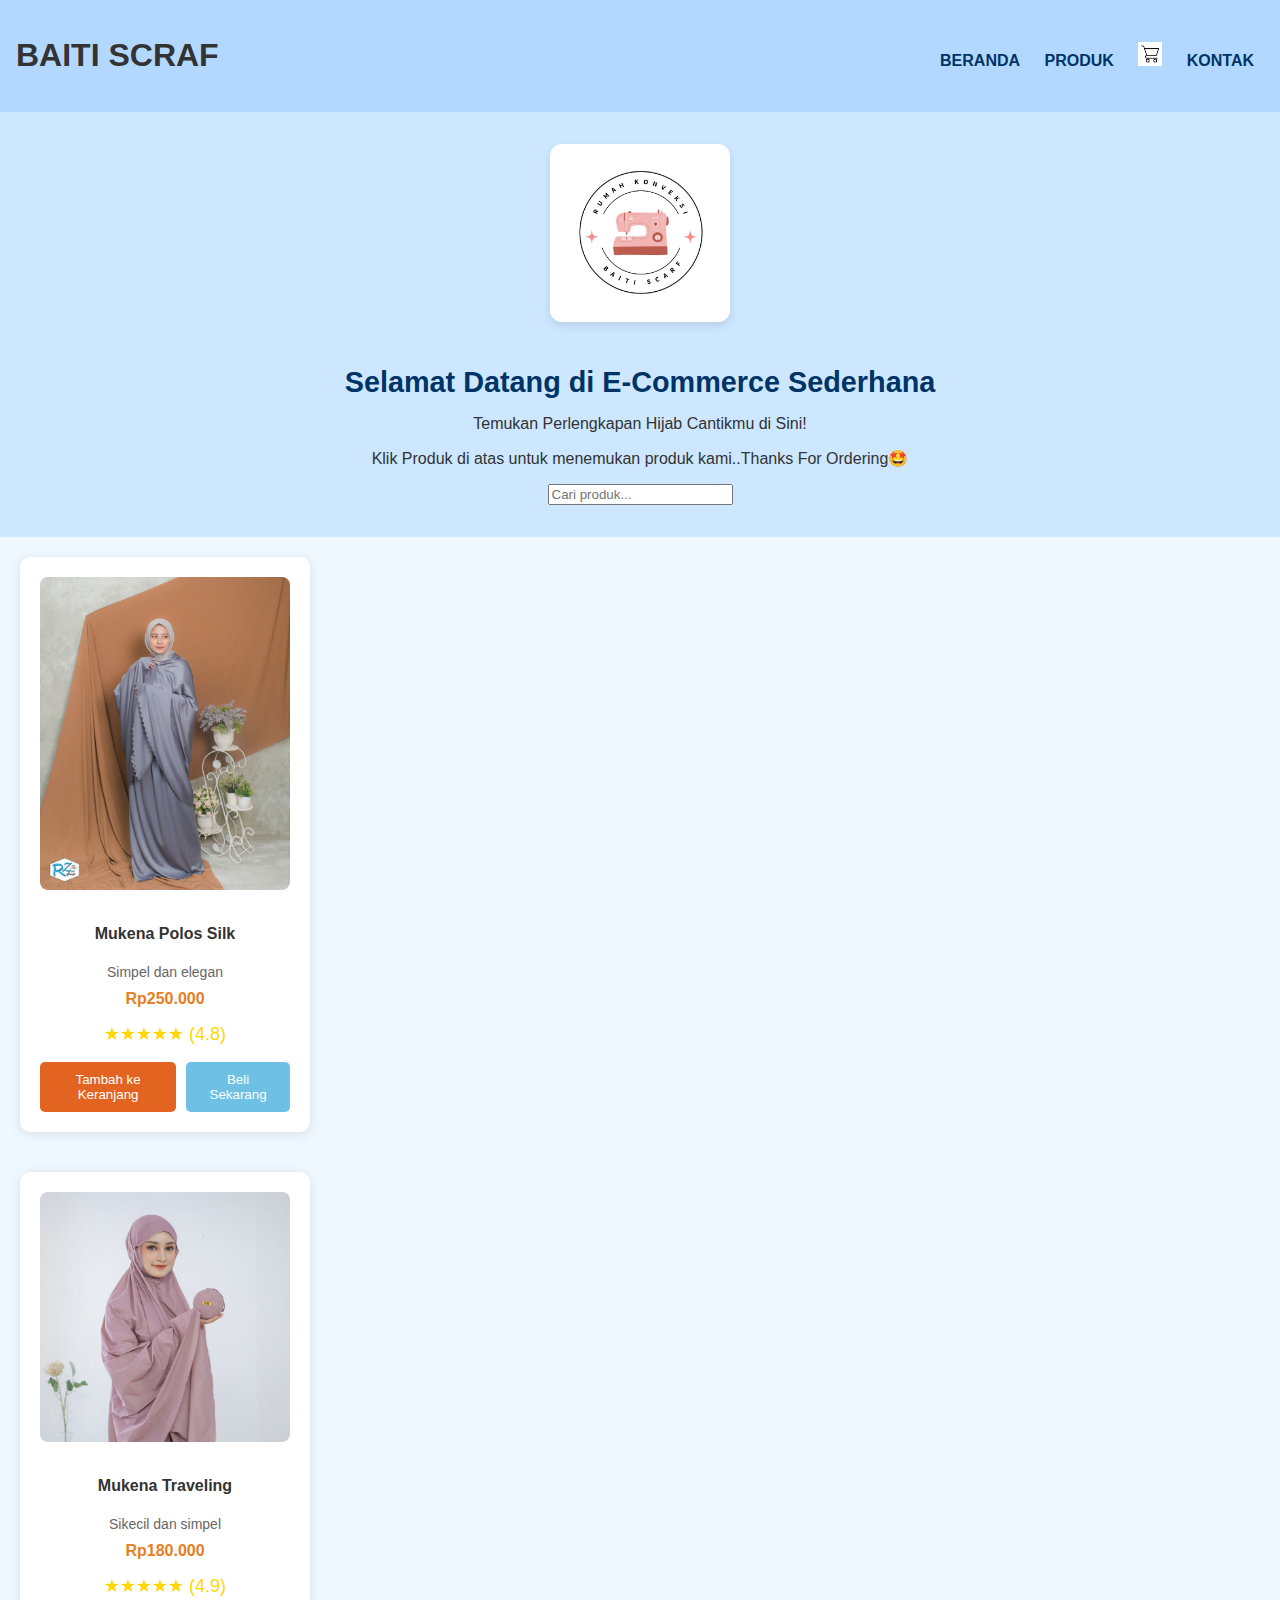
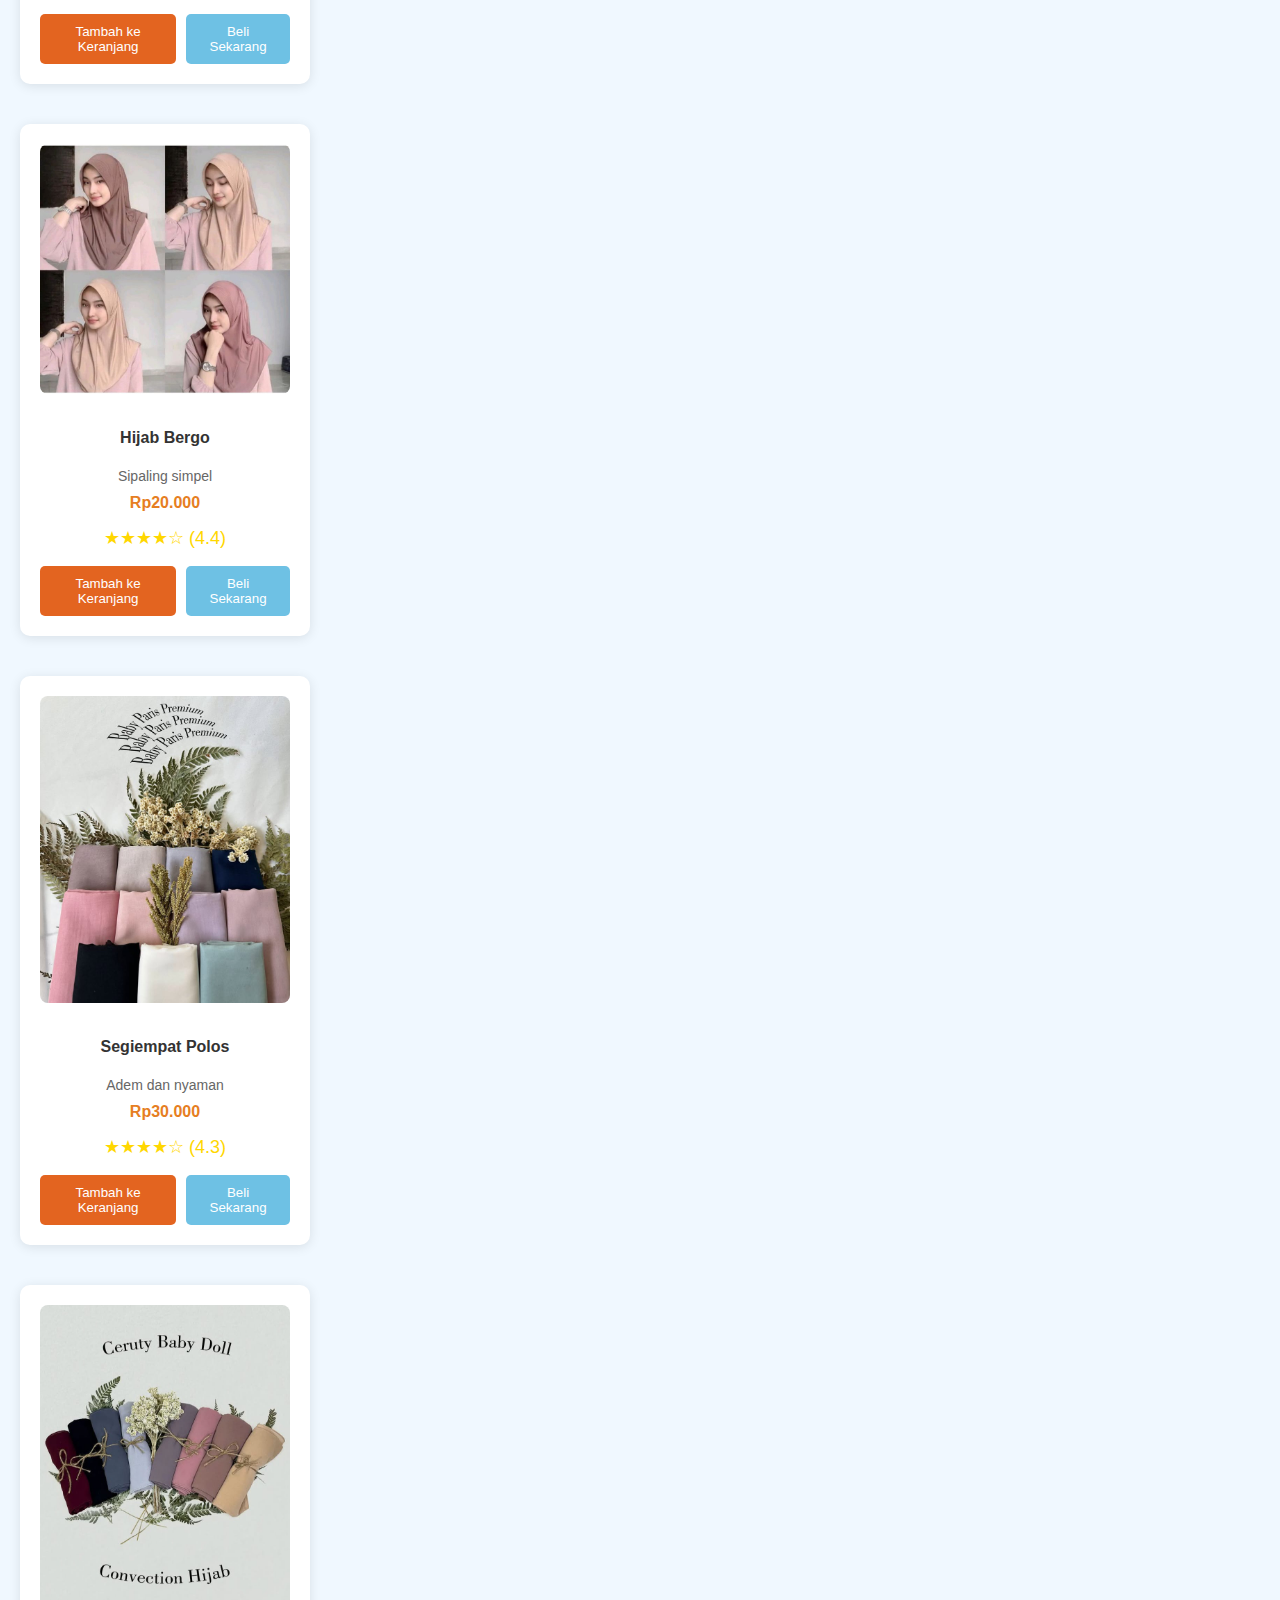
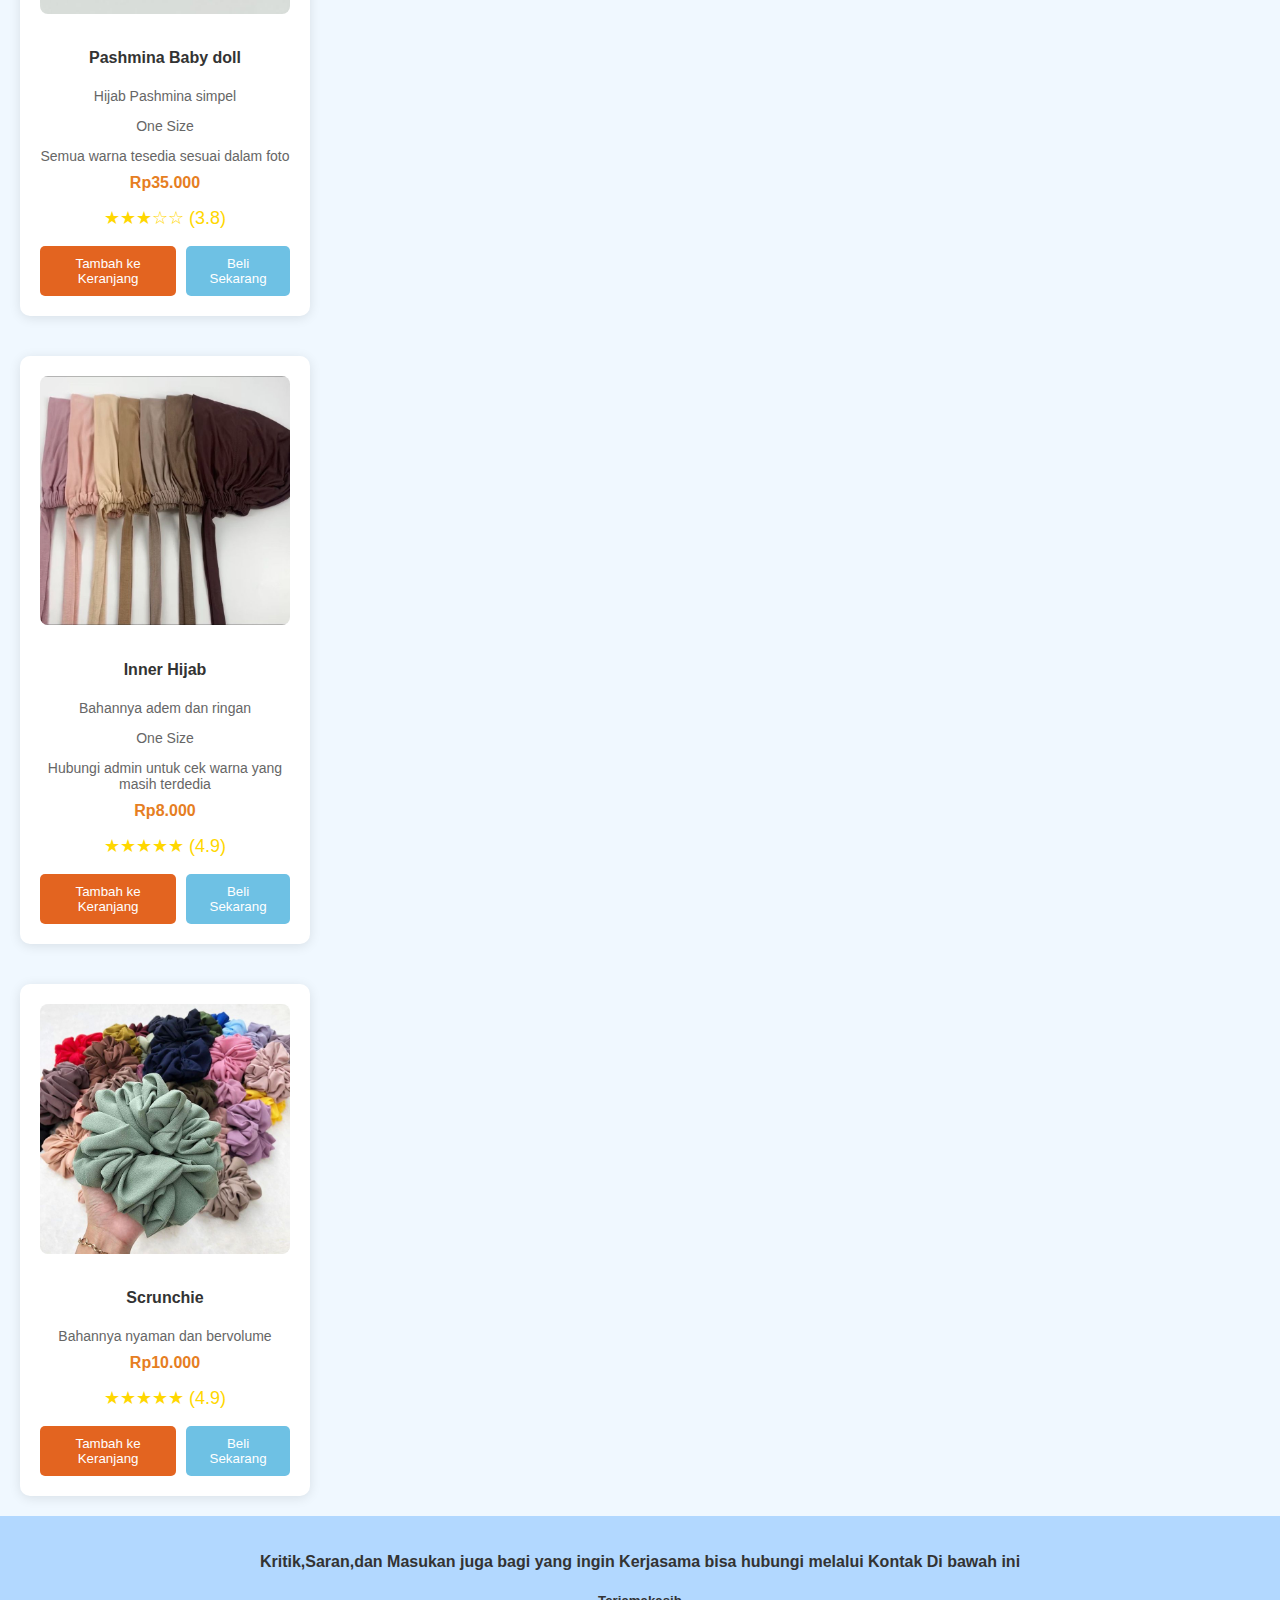
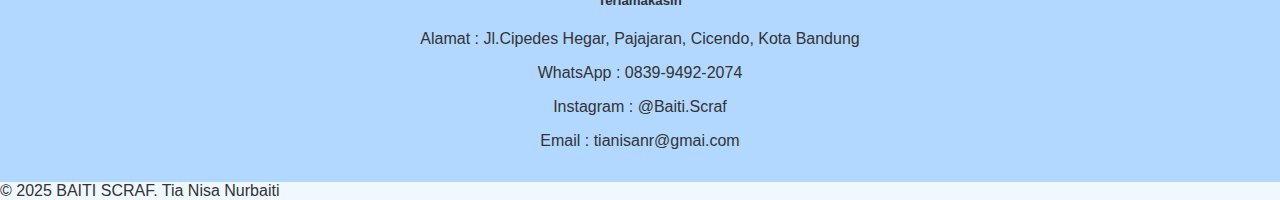
<file: index.html>
<!DOCTYPE html>
<html lang="id">
<head>
  <meta charset="UTF-8" />
  <meta name="viewport" content="width=device-width, initial-scale=1.0"/>
  <title>Produk - BAITI SCRAF</title>
  <link rel="stylesheet" href="style.css" />
  <script defer src="script.js"></script>
</head>
<body>
  <header>
    <h1>BAITI SCRAF</h1>
    <nav>
      <a href="index.html"><strong>BERANDA</strong></a>
      <a href="produk.html"><strong>PRODUK</strong></a>
      <a href="keranjang.html"><img src="lg.kr.jpeg" alt="Keranjang" class="icon" /><i class="fas fa-shopping-cart"></i> <span id="cart-count"></span></a>
      <a href="kontak.html"><strong>KONTAK</strong></a>
    </nav>
  </header>
 
   <!--untuk bagian logo-->
  <section class="hero">
    <div class="hero-logo">
      <img src="logo.baiti.jpg" alt="Logo Toko BAITI SCRAF" />
    </div>
    <div class="hero-text">
      <h2>Selamat Datang di E-Commerce Sederhana<br></h2>
      <p>Temukan Perlengkapan Hijab Cantikmu di Sini!</p>
      <p>Klik Produk di atas untuk menemukan produk kami..Thanks For Ordering🤩</p>
    </div>
    <div class="search-filter">
    <input type="text" id="search-input" placeholder="Cari produk..." />
    </div>
  </section>

      <main>
      <!-- Produk 1 -->
      <div class="product-card">
        <img src="Mukena sutera velvet.jpg" alt="Mukena polos">
        <h4>Mukena Polos Silk</h4>
        <p>Simpel dan elegan</p>  
        <div class="price">Rp250.000</div>
        <div class="rating">★★★★★ (4.8)</div>
        <div class="buttons">
        <button onclick="tambahKeKeranjang('Hijab Motif', 50000)">Tambah ke Keranjang</button>
        <a href="https://wa.me/6283894922074?text=Halo%20saya%20tertarik%20dengan%20produk%20Anda" target="_blank">
        <button style="padding: 10px 20px; background-color: #6EC1E4; color: white; border: none; border-radius: 5px; cursor: pointer;">Beli Sekarang</button></a>
      </div>
    </main>

      <!-- Produk 2 -->
    <main>
      <div class="product-card">
        <img src="Mukena.Traveling.jpg" alt="Mukena Trevel">
        <h4>Mukena Traveling</h4>
        <p>Sikecil dan simpel</p>
        <div class="price">Rp180.000</div>
        <div class="rating">★★★★★ (4.9)</div>
        <div class="buttons">
        <button onclick="tambahKeKeranjang('Hijab Motif', 50000)">Tambah ke Keranjang</button>
        <a href="https://wa.me/6283894922074?text=Halo%20saya%20tertarik%20dengan%20produk%20Anda" target="_blank">
        <button style="padding: 10px 20px; background-color: #6EC1E4; color: white; border: none; border-radius: 5px; cursor: pointer;">Beli Sekarang</button></a>
        </div>
      </main>

      <main>
      <!-- Produk 3 -->
      <div class="product-card">
        <img src="hijab.bergo.jpg" alt="Hijab Bergo">
        <h4>Hijab Bergo</h4>
        <p>Sipaling simpel</p>
        <div class="price">Rp20.000</div>
        <div class="rating">★★★★☆ (4.4)</div>
        <div class="buttons">
        <button onclick="tambahKeKeranjang('Hijab Motif', 50000)">Tambah ke Keranjang</button>
        <a href="https://wa.me/6283894922074?text=Halo%20saya%20tertarik%20dengan%20produk%20Anda" target="_blank">
        <button style="padding: 10px 20px; background-color: #6EC1E4; color: white; border: none; border-radius: 5px; cursor: pointer;">Beli Sekarang</button></a>
        </div>
      </main>

      <main>
      <!-- Produk 4 -->
      <div class="product-card">
        <img src="paris.jpg" alt="Segiempat Polos">
        <h4>Segiempat Polos</h4>
        <p>Adem dan nyaman</p>
        <div class="price">Rp30.000</div>
        <div class="rating">★★★★☆ (4.3)</div>
        <div class="buttons">
        <button onclick="tambahKeKeranjang('Hijab Motif', 50000)">Tambah ke Keranjang</button>
        <a href="https://wa.me/6283894922074?text=Halo%20saya%20tertarik%20dengan%20produk%20Anda" target="_blank">
        <button style="padding: 10px 20px; background-color: #6EC1E4; color: white; border: none; border-radius: 5px; cursor: pointer;">Beli Sekarang</button></a>
        </div>
      </main>
      <main>
      <!-- Produk 5 -->
      <div class="product-card">
        <img src="baby doll.jpg" alt="Pashmina Baby doll">
        <h4>Pashmina Baby doll</h4>
        <p>Hijab Pashmina simpel</p>
        <p>One Size</p>
        <p>Semua warna tesedia sesuai dalam foto</p>       
        <div class="price">Rp35.000</div>
        <div class="rating">★★★☆☆ (3.8)</div>
        <div class="buttons">
        <button onclick="tambahKeKeranjang('Hijab Motif', 50000)">Tambah ke Keranjang</button>
        <a href="https://wa.me/6283894922074?text=Halo%20saya%20tertarik%20dengan%20produk%20Anda" target="_blank">
        <button style="padding: 10px 20px; background-color: #6EC1E4; color: white; border: none; border-radius: 5px; cursor: pointer;">Beli Sekarang</button></a>
        </div>
      </main>

      <main>
      <!-- Produk 6 -->
      <div class="product-card">
        <img src="hijab.inner.jpg" alt="Inner">
        <h4>Inner Hijab</h4>
        <p>Bahannya adem dan ringan</p>
        <p>One Size</p>
        <p>Hubungi admin untuk cek warna yang masih terdedia</p>        
        <div class="price">Rp8.000</div>
        <div class="rating">★★★★★ (4.9)</div>
        <div class="buttons">
        <button onclick="tambahKeKeranjang('Hijab Motif', 50000)">Tambah ke Keranjang</button>
        <a href="https://wa.me/6283894922074?text=Halo%20saya%20tertarik%20dengan%20produk%20Anda" target="_blank">
        <button style="padding: 10px 20px; background-color: #6EC1E4; color: white; border: none; border-radius: 5px; cursor: pointer;">Beli Sekarang</button></a>
        </div>
      </main>
       
      <main>
      <!-- Produk 7 -->
      <div class="product-card">
        <img src="cepol.jpg" alt="Cepol">
        <h4>Scrunchie</h4>
        <p>Bahannya nyaman dan bervolume </p>
        <div class="price">Rp10.000</div>
        <div class="rating">★★★★★ (4.9)</div>
        <div class="buttons">
        <button onclick="tambahKeKeranjang('Hijab Motif', 50000)">Tambah ke Keranjang</button>
        <a href="https://wa.me/6283894922074?text=Halo%20saya%20tertarik%20dengan%20produk%20Anda" target="_blank">
        <button style="padding: 10px 20px; background-color: #6EC1E4; color: white; border: none; border-radius: 5px; cursor: pointer;">Beli Sekarang</button></a>
        </div>
      </main>
    </div>
  </main>


  </main>

  <footer class="footer">
      <div class="footer-container">
        <div class="footer-info">
        <h4>Kritik,Saran,dan Masukan juga bagi yang ingin Kerjasama bisa hubungi melalui Kontak Di bawah ini</h4>
        <h5>Teriamakasih</h5>
    <p>Alamat    : Jl.Cipedes Hegar, Pajajaran, Cicendo, Kota Bandung</p>
    <p>WhatsApp  : 0839-9492-2074</p>
    <p>Instagram : @Baiti.Scraf</p>
    <p>Email     : tianisanr@gmai.com</p>
  </footer>
   &copy; 2025 BAITI SCRAF. Tia Nisa Nurbaiti
</body>
</html>
</file>
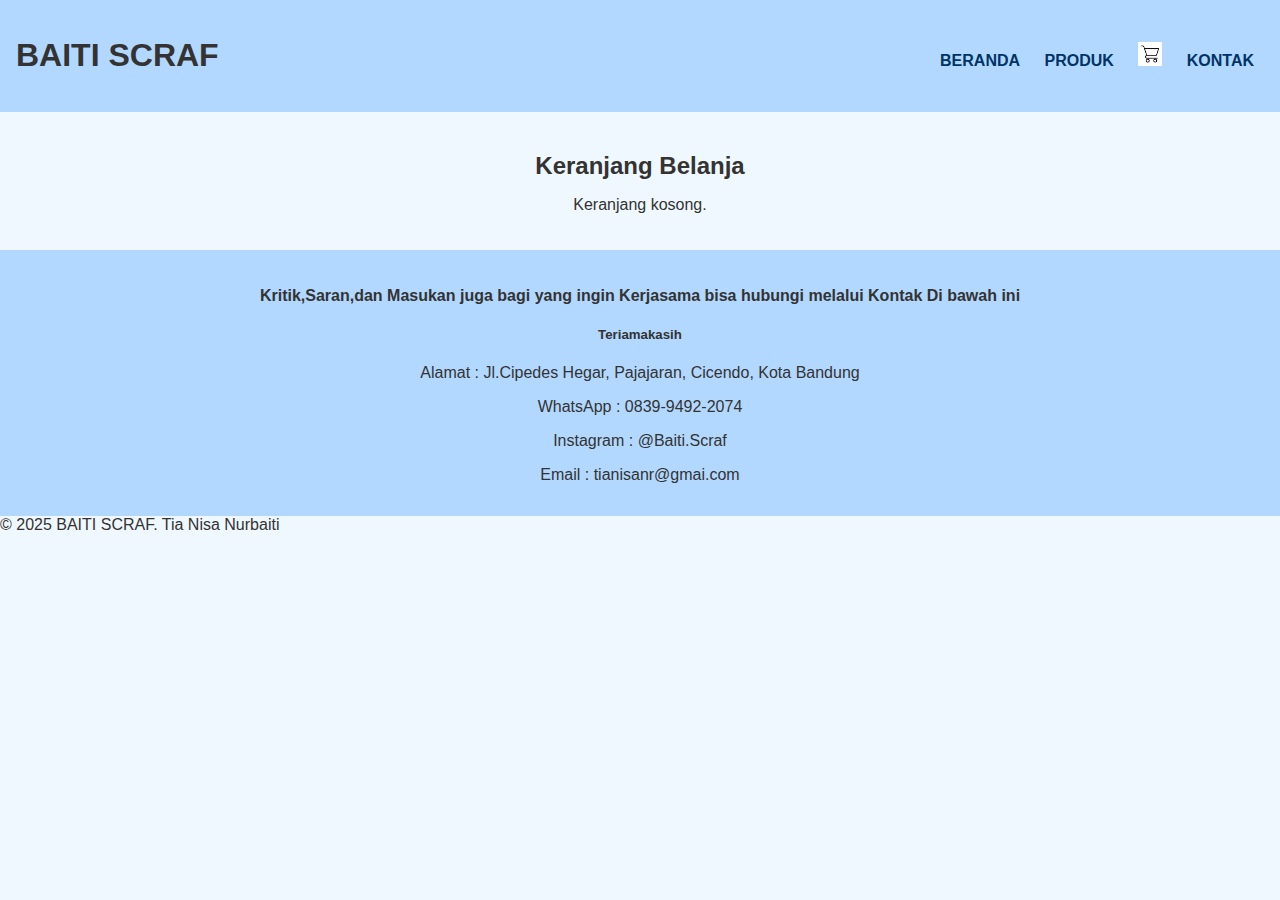
<file: keranjang.html>
<!DOCTYPE html>
<html lang="id">
<head>
  <meta charset="UTF-8" />
  <meta name="viewport" content="width=device-width, initial-scale=1.0"/>
  <title>Keranjang - BAITI SCRAF</title>
  <link rel="stylesheet" href="style.css" />
  <script defer src="script.js"></script>
</head>
<body>
  <header class="header-tengah">
  <h1>BAITI SCRAF</h1>
    <nav>
      <a href="index.html"><strong>BERANDA</strong></a>
      <a href="produk.html"><strong>PRODUK</strong></a>
      <a href="keranjang.html"><img src="lg.kr.jpeg" alt="Keranjang" class="icon" /><i class="fas fa-shopping-cart"></i> <span id="cart-count"></span></a>
      <a href="kontak.html"><strong>KONTAK</strong></a>
    </nav>
  </header>

  <main>
    <h2 style="text-align: center; margin-bottom: 1rem;">Keranjang Belanja</h2>
    <div id="keranjang-list"></div>
    <div id="total-harga" style="text-align: center; font-weight: bold; margin-top: 1rem;"></div>
  </main>

  <footer class="footer">
      <div class="footer-container">
        <div class="footer-info">
        <h4>Kritik,Saran,dan Masukan juga bagi yang ingin Kerjasama bisa hubungi melalui Kontak Di bawah ini</h4>
        <h5>Teriamakasih</h5>
    <p>Alamat    : Jl.Cipedes Hegar, Pajajaran, Cicendo, Kota Bandung</p>
    <p>WhatsApp  : 0839-9492-2074</p>
    <p>Instagram : @Baiti.Scraf</p>
    <p>Email     : tianisanr@gmai.com</p>
  </footer>
   &copy; 2025 BAITI SCRAF. Tia Nisa Nurbaiti
</body>
</html>
</file>
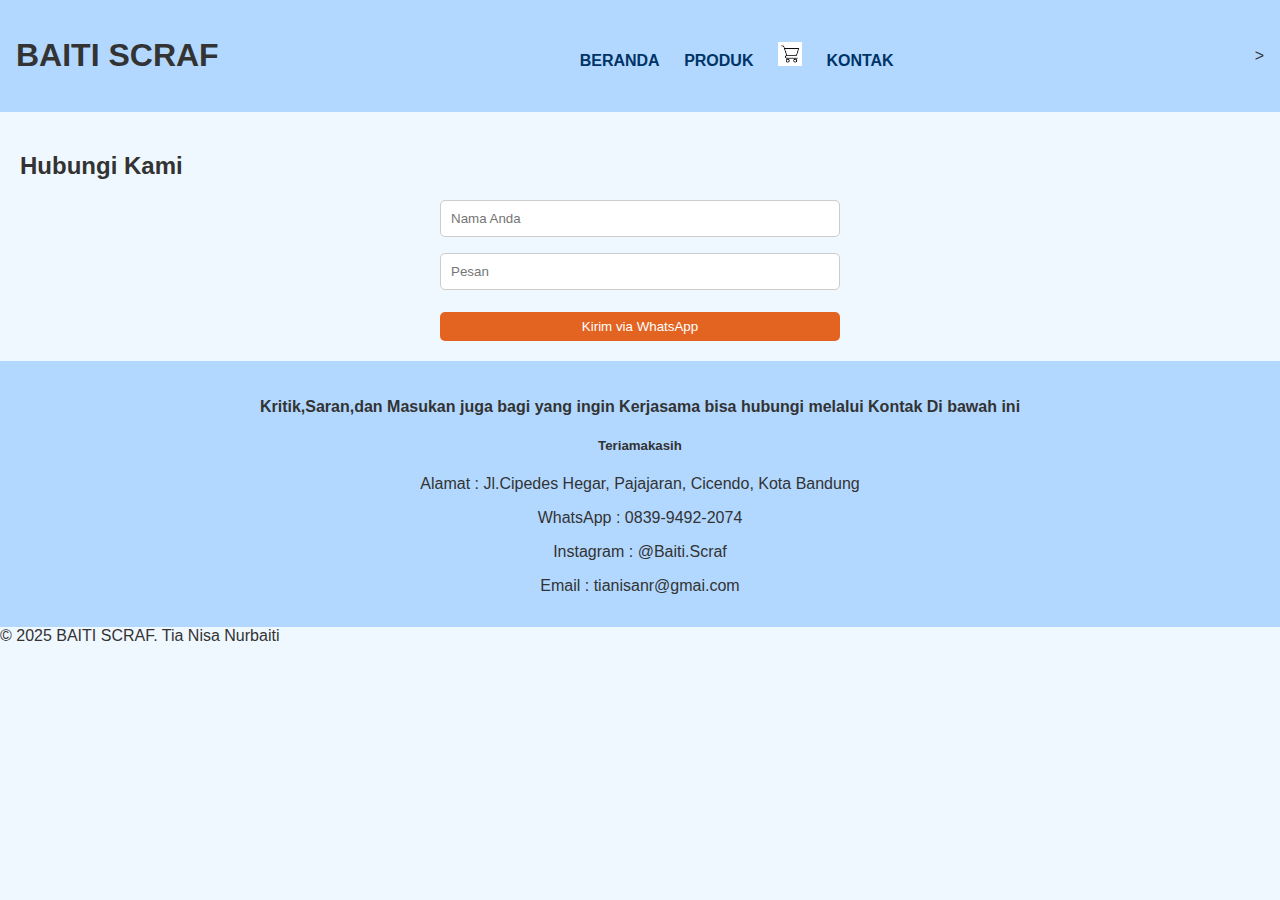
<file: kontak.html>
<!DOCTYPE html>
<html lang="id">
<head>
  <meta charset="UTF-8" />
  <meta name="viewport" content="width=device-width, initial-scale=1.0"/>
  <title>Kontak - BAITI SCRAF</title>
  <link rel="stylesheet" href="style.css" />
</head>
<body>
  <header>
    <h1>BAITI SCRAF</h1>
    <nav>
      <a href="index.html"><strong>BERANDA</strong></a>
      <a href="produk.html"><strong>PRODUK</strong></a>
      <a href="keranjang.html"><img src="lg.kr.jpeg" alt="Keranjang" class="icon" /><i class="fas fa-shopping-cart"></i> <span id="cart-count"></span></a>
      <a href="kontak.html"><strong>KONTAK</strong></a>
    </nav>>
  </header>

  <main>
    <h2>Hubungi Kami</h2>
    <form action="https://wa.me/6283894922074" target="_blank">
      <input type="text" name="nama" placeholder="Nama Anda" required />
      <input type="text" name="pesan" placeholder="Pesan" required />
      <button type="submit">Kirim via WhatsApp</button>
    </form>
  </main>

  <footer class="footer">
      <div class="footer-container">
        <div class="footer-info">
        <h4>Kritik,Saran,dan Masukan juga bagi yang ingin Kerjasama bisa hubungi melalui Kontak Di bawah ini</h4>
        <h5>Teriamakasih</h5>
    <p>Alamat    : Jl.Cipedes Hegar, Pajajaran, Cicendo, Kota Bandung</p>
    <p>WhatsApp  : 0839-9492-2074</p>
    <p>Instagram : @Baiti.Scraf</p>
    <p>Email     : tianisanr@gmai.com</p>
  </footer>
   &copy; 2025 BAITI SCRAF. Tia Nisa Nurbaiti
</body>
</html>
</file>
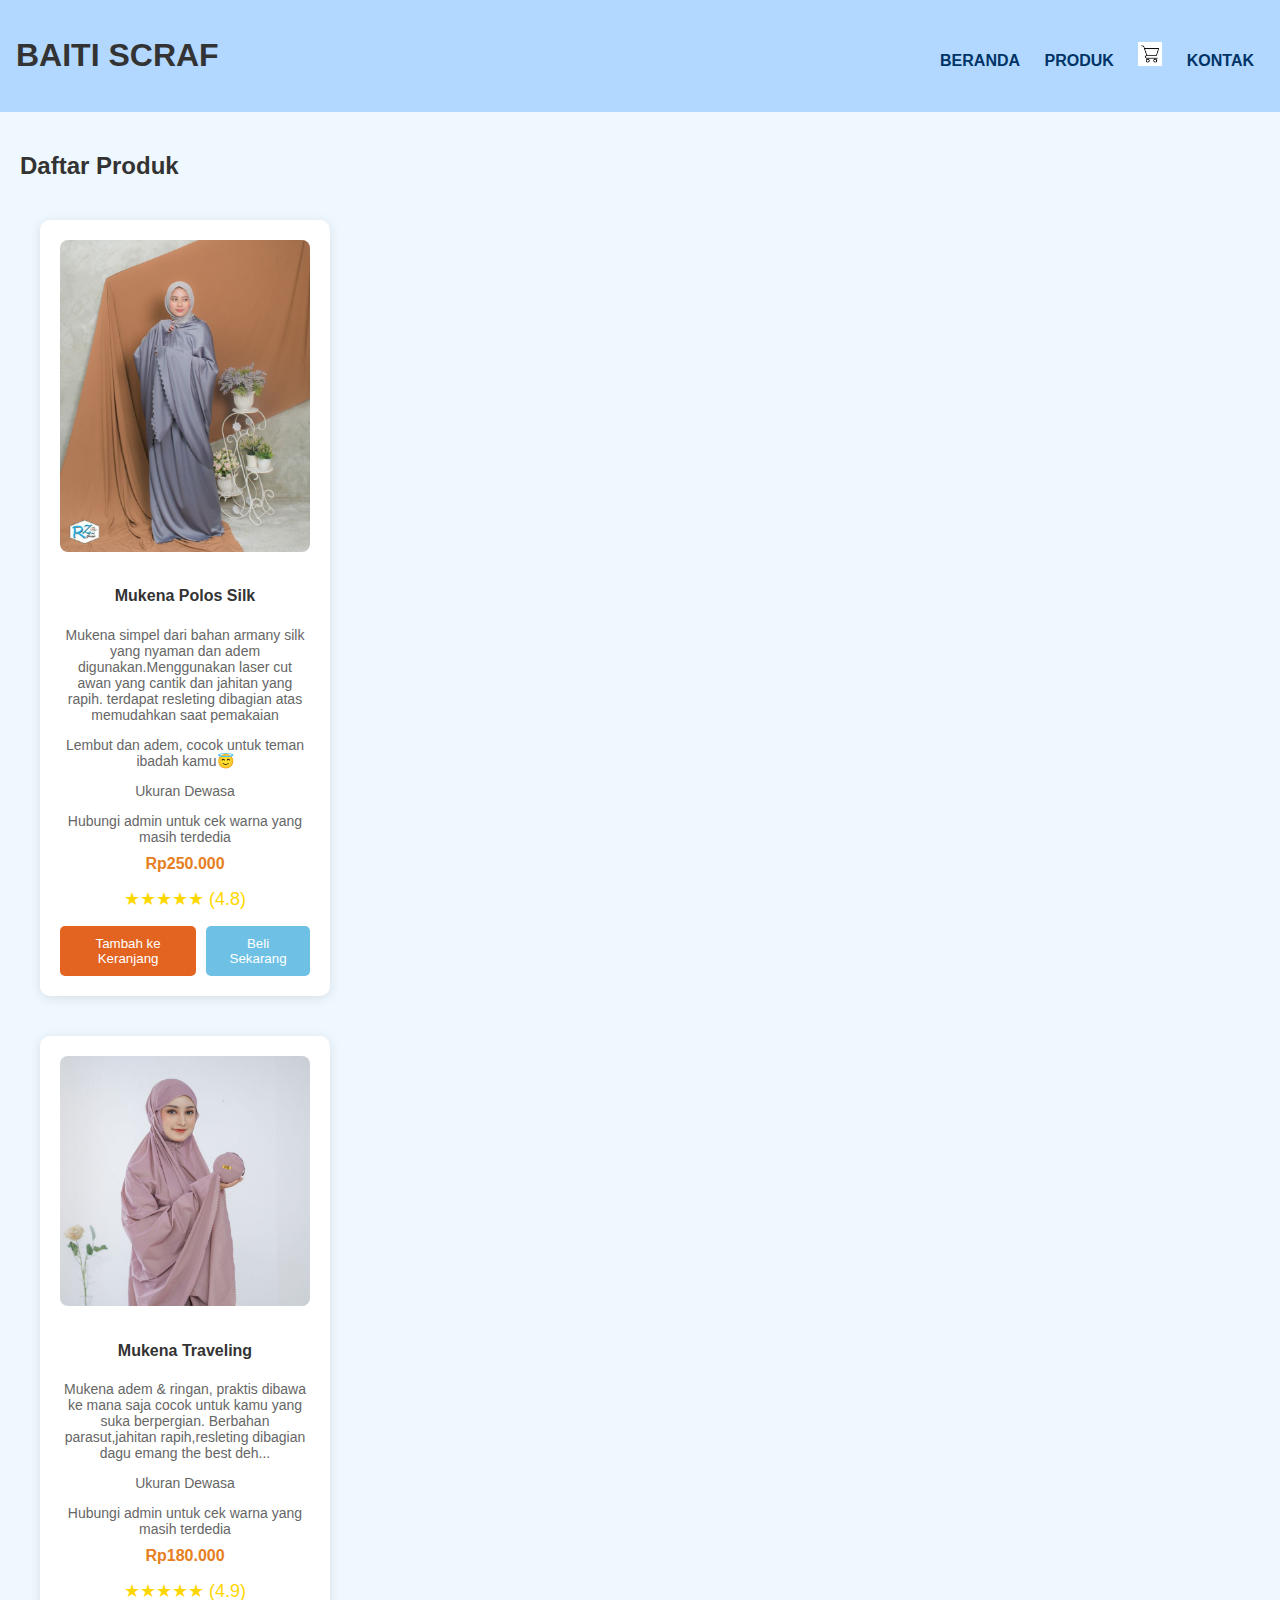
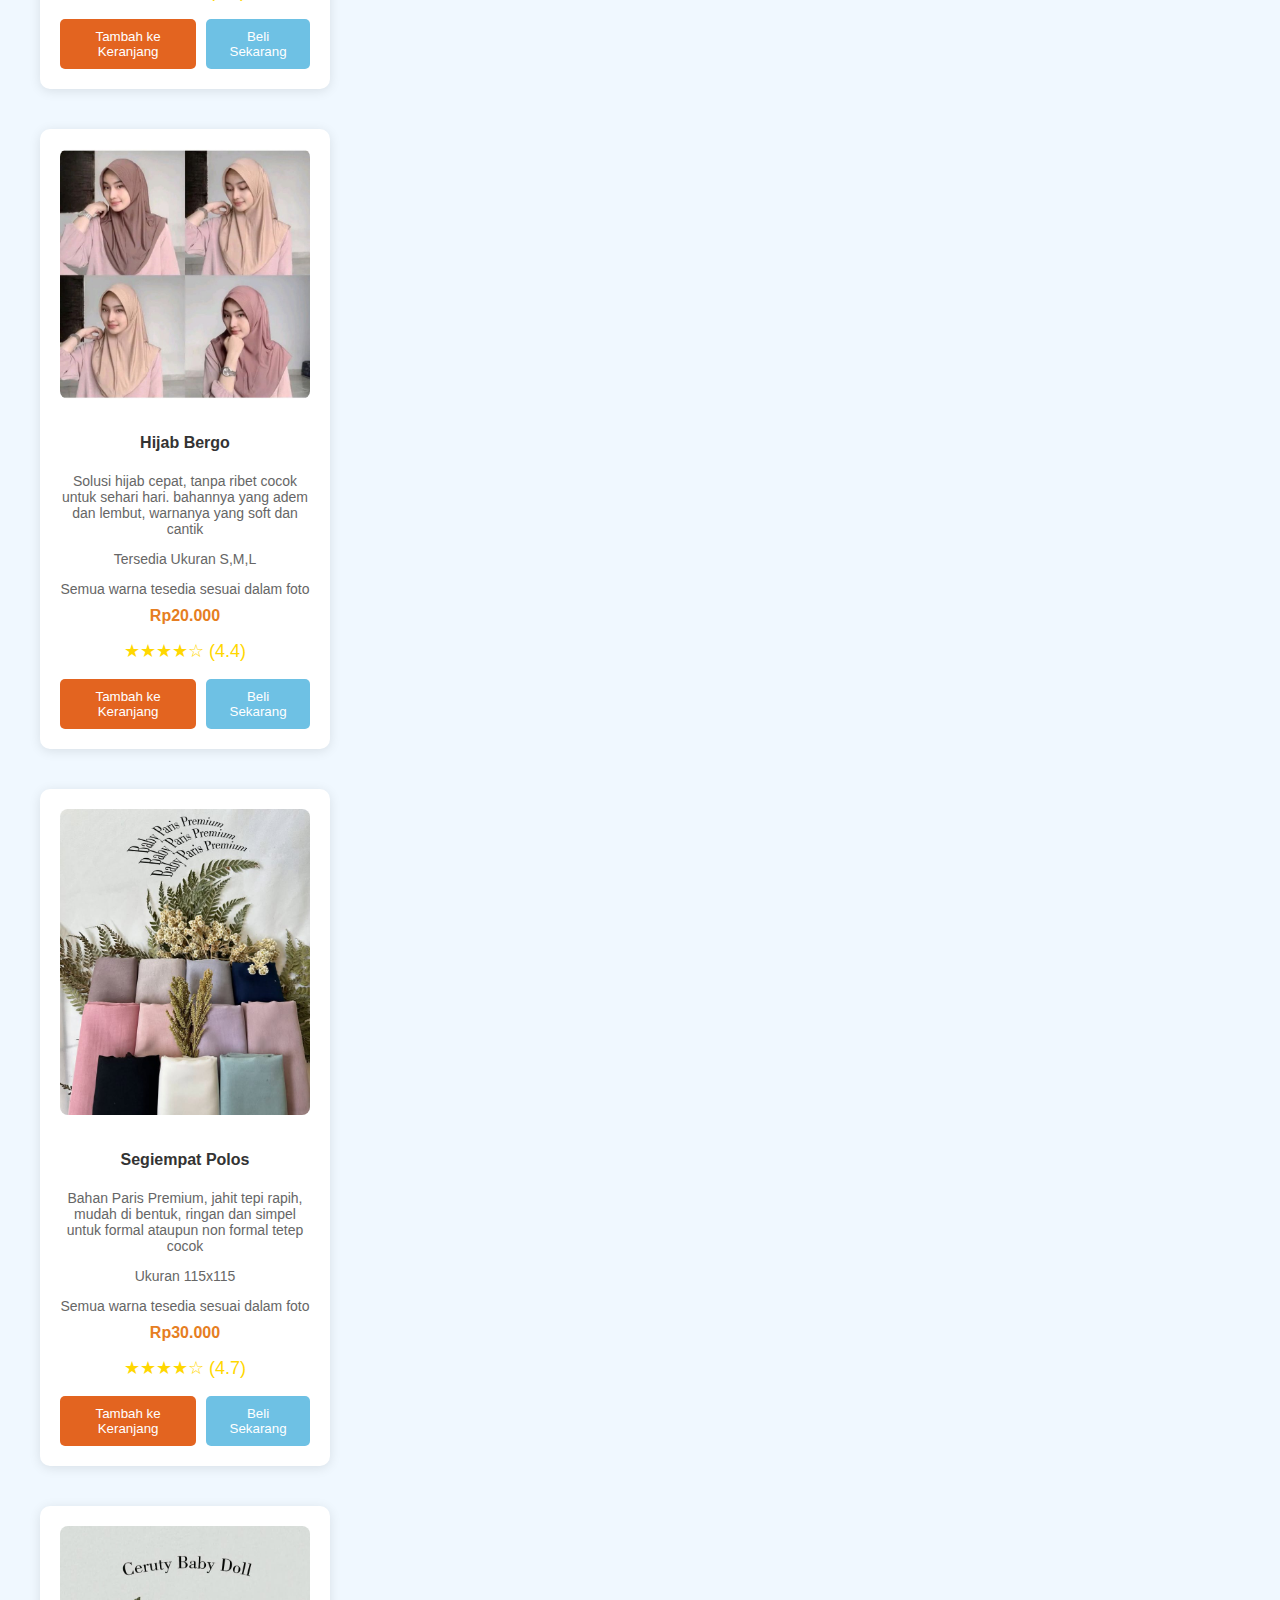
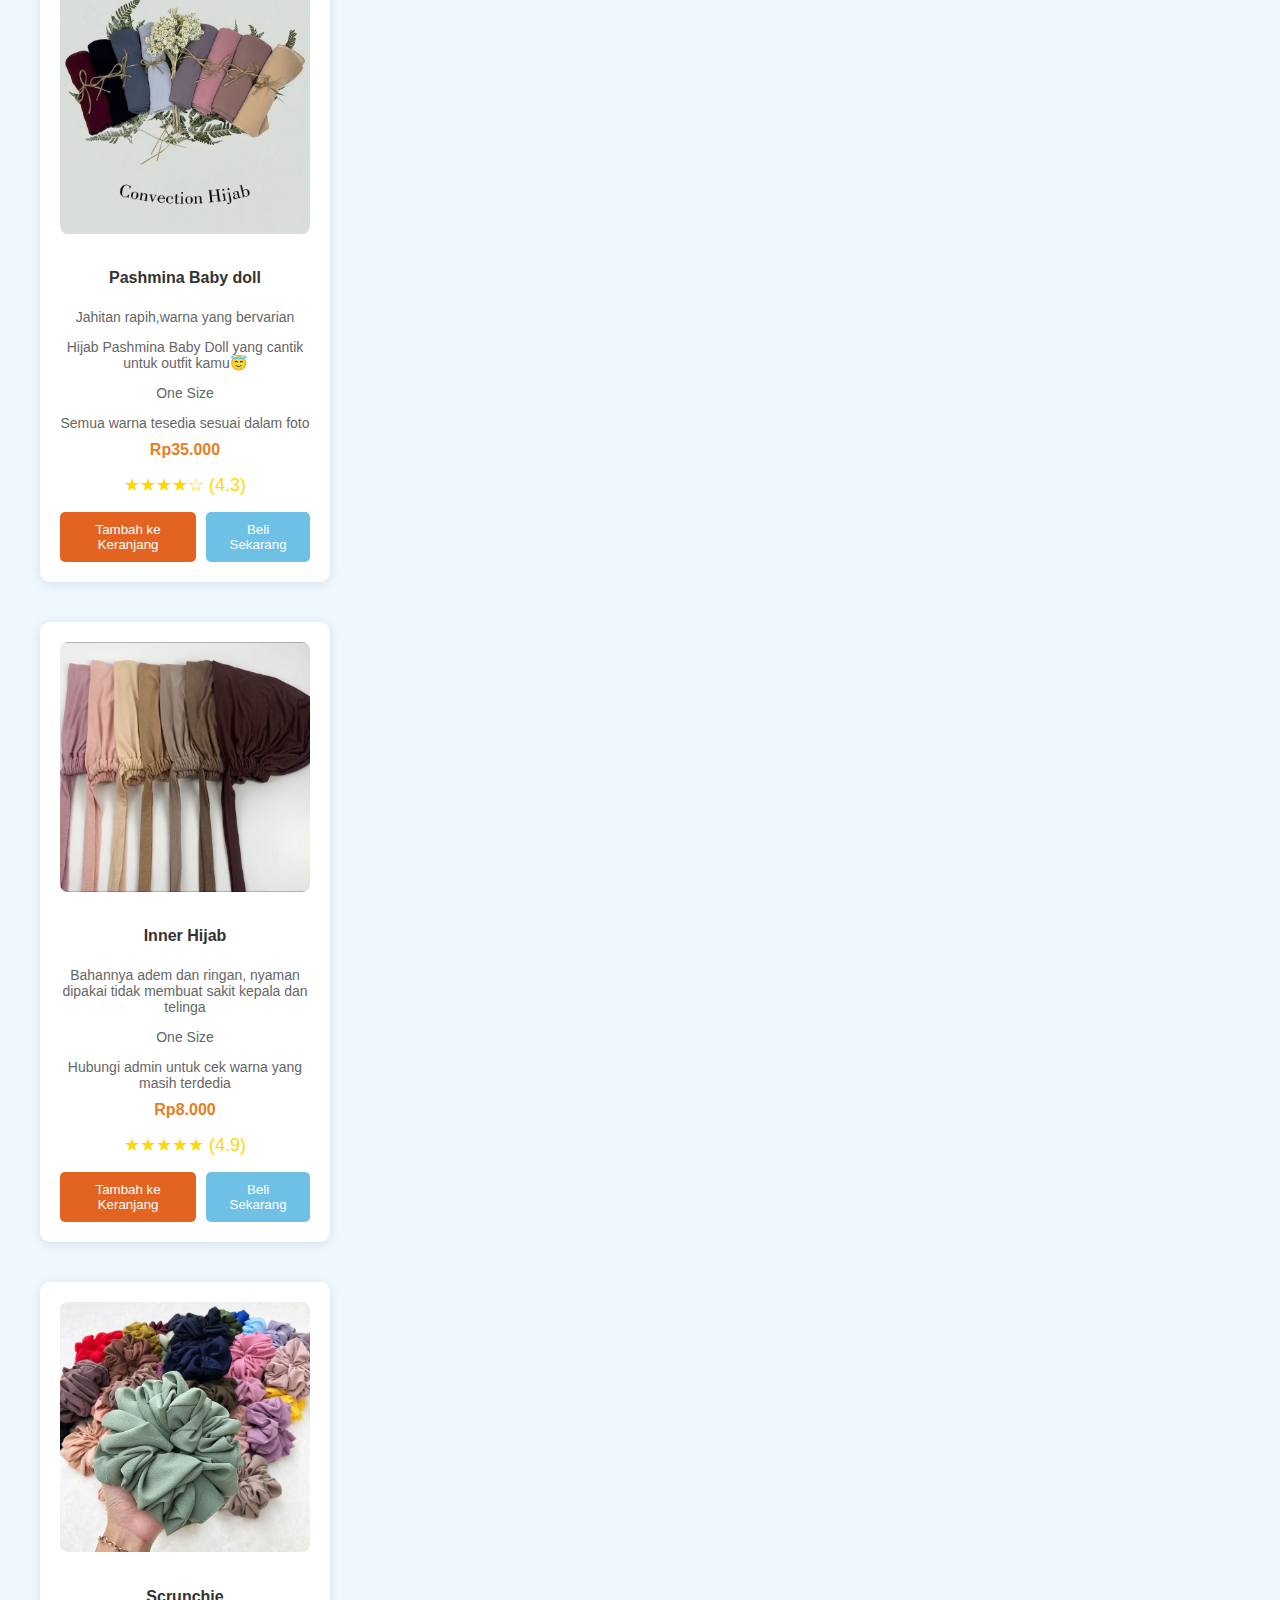
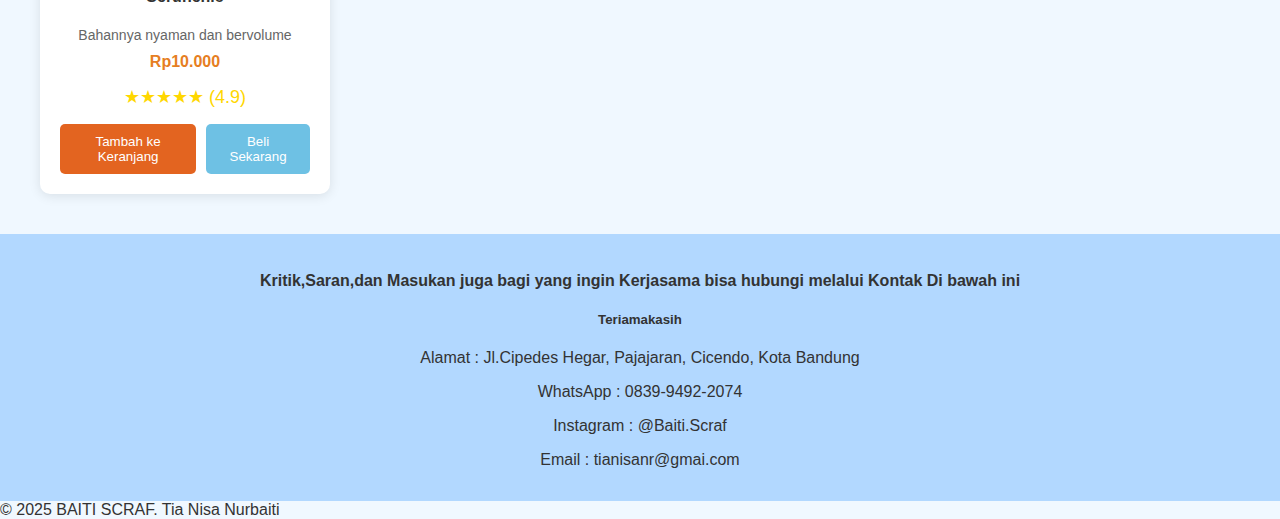
<file: produk.html>
<!DOCTYPE html>
<html lang="id">
<head>
  <meta charset="UTF-8" />
  <meta name="viewport" content="width=device-width, initial-scale=1.0"/>
  <title>Produk - BAITI SCRAF</title>
  <link rel="stylesheet" href="style.css" />
  <script defer src="script.js"></script>
</head>
<body>
  <header>
    <h1>BAITI SCRAF</h1>
    <nav>
      <a href="index.html"><strong>BERANDA</strong></a>
      <a href="produk.html"><strong>PRODUK</strong></a>
      <a href="keranjang.html"><img src="lg.kr.jpeg" alt="Keranjang" class="icon" /><i class="fas fa-shopping-cart"></i> <span id="cart-count"></span></a>
      <a href="kontak.html"><strong>KONTAK</strong></a>
    </nav>
  </header>

  <main>
    <h2>Daftar Produk</h2>
    <div class="product-grid"></div>

     <div class="product">
    <main>
      <!-- Produk 1 -->
      <div class="product-card">
        <img src="Mukena sutera velvet.jpg" alt="Mukena polos">
        <h4>Mukena Polos Silk</h4>
        <p>Mukena simpel dari bahan armany silk yang nyaman dan adem digunakan.Menggunakan laser cut awan yang cantik dan jahitan yang rapih. terdapat resleting dibagian atas memudahkan saat pemakaian</p>
        <p>Lembut dan adem, cocok untuk teman ibadah kamu😇</p>
        <p>Ukuran Dewasa</p>
        <p>Hubungi admin untuk cek warna yang masih terdedia</p>        
        <div class="price">Rp250.000</div>
        <div class="rating">★★★★★ (4.8)</div>
        <div class="buttons">
        <button onclick="tambahKeKeranjang('Hijab Motif', 50000)">Tambah ke Keranjang</button>
        <a href="https://wa.me/6283894922074?text=Halo%20saya%20tertarik%20dengan%20produk%20Anda" target="_blank">
        <button style="padding: 10px 20px; background-color: #6EC1E4; color: white; border: none; border-radius: 5px; cursor: pointer;">Beli Sekarang</button></a>
      </div>
    </main>


      <!-- Produk 2 -->
    <main>
      <div class="product-card">
        <img src="Mukena.Traveling.jpg" alt="Mukena Trevel">
        <h4>Mukena Traveling</h4>
        <p>Mukena adem & ringan, praktis dibawa ke mana saja cocok untuk kamu yang suka berpergian.
          Berbahan parasut,jahitan rapih,resleting dibagian dagu emang the best deh...</p>
        <p>Ukuran Dewasa</p>
        <p>Hubungi admin untuk cek warna yang masih terdedia</p>
        <div class="price">Rp180.000</div>
        <div class="rating">★★★★★ (4.9)</div>
        <div class="buttons">
        <button onclick="tambahKeKeranjang('Hijab Motif', 50000)">Tambah ke Keranjang</button>
        <a href="https://wa.me/6283894922074?text=Halo%20saya%20tertarik%20dengan%20produk%20Anda" target="_blank">
        <button style="padding: 10px 20px; background-color: #6EC1E4; color: white; border: none; border-radius: 5px; cursor: pointer;">Beli Sekarang</button></a>
        </div>
      </main>

      <main>
      <!-- Produk 3 -->
      <div class="product-card">
        <img src="hijab.bergo.jpg" alt="Hijab Bergo">
        <h4>Hijab Bergo</h4>
        <p>Solusi hijab cepat, tanpa ribet cocok untuk sehari hari. 
          bahannya yang adem dan lembut, warnanya yang soft dan cantik</p>
        <p>Tersedia Ukuran S,M,L</p>
        <p>Semua warna tesedia sesuai dalam foto</p>
        <div class="price">Rp20.000</div>
        <div class="rating">★★★★☆ (4.4)</div>
        <div class="buttons">
        <button onclick="tambahKeKeranjang('Hijab Motif', 50000)">Tambah ke Keranjang</button>
        <a href="https://wa.me/6283894922074?text=Halo%20saya%20tertarik%20dengan%20produk%20Anda" target="_blank">
        <button style="padding: 10px 20px; background-color: #6EC1E4; color: white; border: none; border-radius: 5px; cursor: pointer;">Beli Sekarang</button></a>
        </div>
      </main>

      <main>
      <!-- Produk 4 -->
      <div class="product-card">
        <img src="paris.jpg" alt="Segiempat Polos">
        <h4>Segiempat Polos</h4>
        <p>Bahan Paris Premium, jahit tepi rapih, mudah di bentuk, ringan dan simpel untuk formal ataupun non formal tetep cocok</p>
        <p>Ukuran 115x115</p>
        <p>Semua warna tesedia sesuai dalam foto</p>
        <div class="price">Rp30.000</div>
        <div class="rating">★★★★☆ (4.7)</div>
        <div class="buttons">
        <button onclick="tambahKeKeranjang('Hijab Motif', 50000)">Tambah ke Keranjang</button>
        <a href="https://wa.me/6283894922074?text=Halo%20saya%20tertarik%20dengan%20produk%20Anda" target="_blank">
        <button style="padding: 10px 20px; background-color: #6EC1E4; color: white; border: none; border-radius: 5px; cursor: pointer;">Beli Sekarang</button></a>
        </div>
      </main>

      <main>
      <!-- Produk 5 -->
      <div class="product-card">
        <img src="baby doll.jpg" alt="Pashmina Baby doll">
        <h4>Pashmina Baby doll</h4>
        <p>Jahitan rapih,warna yang bervarian</p>
        <p>Hijab Pashmina Baby Doll yang cantik untuk outfit kamu😇</p>
        <p>One Size</p>
        <p>Semua warna tesedia sesuai dalam foto</p>       
        <div class="price">Rp35.000</div>
        <div class="rating">★★★★☆ (4.3)</div>
        <div class="buttons">
        <button onclick="tambahKeKeranjang('Hijab Motif', 50000)">Tambah ke Keranjang</button>
        <a href="https://wa.me/6283894922074?text=Halo%20saya%20tertarik%20dengan%20produk%20Anda" target="_blank">
        <button style="padding: 10px 20px; background-color: #6EC1E4; color: white; border: none; border-radius: 5px; cursor: pointer;">Beli Sekarang</button></a>
        </div>
      </main>

      <main>
      <!-- Produk 6 -->
      <div class="product-card">
        <img src="hijab.inner.jpg" alt="Inner">
        <h4>Inner Hijab</h4>
        <p>Bahannya adem dan ringan, nyaman dipakai tidak membuat sakit kepala dan telinga</p>
        <p>One Size</p>
        <p>Hubungi admin untuk cek warna yang masih terdedia</p>        
        <div class="price">Rp8.000</div>
        <div class="rating">★★★★★ (4.9)</div>
        <div class="buttons">
        <button onclick="tambahKeKeranjang('Hijab Motif', 50000)">Tambah ke Keranjang</button>
        <a href="https://wa.me/6283894922074?text=Halo%20saya%20tertarik%20dengan%20produk%20Anda" target="_blank">
        <button style="padding: 10px 20px; background-color: #6EC1E4; color: white; border: none; border-radius: 5px; cursor: pointer;">Beli Sekarang</button></a>
        </div>
      </main>
       
      <main>
      <!-- Produk 7 -->
      <div class="product-card">
        <img src="cepol.jpg" alt="Cepol">
        <h4>Scrunchie</h4>
        <p>Bahannya nyaman dan bervolume </p>
        <div class="price">Rp10.000</div>
        <div class="rating">★★★★★ (4.9)</div>
        <div class="buttons">
        <button onclick="tambahKeKeranjang('Hijab Motif', 50000)">Tambah ke Keranjang</button>
        <a href="https://wa.me/6283894922074?text=Halo%20saya%20tertarik%20dengan%20produk%20Anda" target="_blank">
        <button style="padding: 10px 20px; background-color: #6EC1E4; color: white; border: none; border-radius: 5px; cursor: pointer;">Beli Sekarang</button></a>
        </div>
      </main>
    </div>
  </main>

  <footer class="footer">
      <div class="footer-container">
        <div class="footer-info">
        <h4>Kritik,Saran,dan Masukan juga bagi yang ingin Kerjasama bisa hubungi melalui Kontak Di bawah ini</h4>
        <h5>Teriamakasih</h5>
    <p>Alamat    : Jl.Cipedes Hegar, Pajajaran, Cicendo, Kota Bandung</p>
    <p>WhatsApp  : 0839-9492-2074</p>
    <p>Instagram : @Baiti.Scraf</p>
    <p>Email     : tianisanr@gmai.com</p>
  </footer>
   &copy; 2025 BAITI SCRAF. Tia Nisa Nurbaiti
</body>
</html>
</file>
<file: style.css>
body {
  font-family: Arial, sans-serif;
  margin: 0;
  background: #f0f8ff;
  color: #333;
}

/* === Hero Section untuk Logo & Judul === */
.hero {
  display: flex;
  flex-direction: column;
  align-items: center;
  text-align: center;
  padding: 2rem 1rem;
  background-color: #cce7ff;
}

.hero-logo img {
  width: 180px;
  max-width: 100%;
  height: auto;
  border-radius: 12px;
  margin-bottom: 1rem;
  box-shadow: 0 4px 10px rgba(0, 0, 0, 0.1);
}

.hero-text h2 {
  font-size: 1.8rem;
  color: #003366;
  margin-bottom: 0.5rem;
}

.hero-text h2 span {
  font-weight: bold;
  color: #007acc;
}

.hero-text p {
  font-size: 1rem;
  color: #333;
}

/* untuk nav*/
header {
  background: #b2d8ff;
  padding: 1em;
  display: flex;
  justify-content: space-between;
  align-items: center;
}
nav a {
  margin: 0 10px;
  text-decoration: none;
  color: #003366;
}
.icon {
  width: 24px;
}
main {
  padding: 20px;
}
footer {
  background: #b2d8ff;
  padding: 1em;
  text-align: center;
  position: relative;
  bottom: 0;
}
.hero {
  text-align: center;
  padding: 2em;
}

.search-container {
  display: flex;
  justify-content: center;
  margin-bottom: 2rem;
}

.search-container input {
  width: 300px;
  max-width: 90%;
  padding: 0.7rem 1rem;
  border-radius: 8px;
  border: 1px solid #ccc;
  font-size: 1rem;
  box-shadow: 0 2px 5px rgba(0,0,0,0.05);
}

button {
  background: #e36420;
  color: white;
  border: none;
  padding: 0.5em 1em;
  margin-top: 0.5em;
  border-radius: 5px;
  cursor: pointer;
}
form {
  display: flex;
  flex-direction: column;
  gap: 1em;
  max-width: 400px;
  margin: auto;
}
form input, form textarea {
  padding: 10px;
  border-radius: 5px;
  border: 1px solid #ccc;
}

#keranjang-list .product {
  display: flex;
  justify-content: space-between;
  align-items: center;
  margin: 10px auto;
  padding: 1rem;
  background: white;
  border-radius: 10px;
  box-shadow: 0 2px 8px rgba(0,0,0,0.1);
  max-width: 600px;
}

#keranjang-list .product h3 {
  margin-right: auto;
}

/* Container untuk semua produk */
.produk-container {
  display: grid;
  grid-template-columns: repeat(4, 1fr); /* 4 produk per baris */
  gap: 20px;
  padding: 20px;
}

/* Card produk */
.produk-item {
  border: 1px solid #ddd;
  padding: 15px;
  border-radius: 10px;
  text-align: center;
  background-color: #fff;
  box-shadow: 0 2px 5px rgba(0,0,0,0.1);
}

/* Gambar produk */
.produk-item img {
  width: 100%;
  height: auto;
  border-radius: 8px;
}

/* Nama produk */
.produk-item h3 {
  font-size: 16px;
  margin: 10px 0 5px;
}

/* Rating bintang */
.rating {
  color: gold;
  font-size: 18px;
  margin-bottom: 10px;
}
@media screen and (max-width: 768px) {
  .produk-container {
    grid-template-columns: repeat(2, 1fr); /* 2 produk per baris di tablet */
  }
}

@media screen and (max-width: 480px) {
  .produk-container {
    grid-template-columns: 1fr; /* 1 produk per baris di HP */
  }
}

.product-grid {
  display: flex;
  flex-wrap: wrap;
  gap: 20px;
  justify-content: center;
}

.product-card {
  background: #fff;
  border-radius: 10px;
  box-shadow: 0 2px 12px rgba(0,0,0,0.1);
  width: 250px;
  padding: 20px;
  text-align: center;
  transition: transform 0.3s ease;
}

.product-card:hover {
  transform: translateY(-5px);
}

.product-card img {
  width: 100%;
  height: auto;
  border-radius: 8px;
  margin-bottom: 10px;
}

.product-card h3 {
  font-size: 18px;
  margin: 10px 0 5px;
}

.product-card p {
  color: #666;
  font-size: 14px;
  margin-bottom: 10px;
}

.product-card .price {
  font-weight: bold;
  color: #e67e22;
  font-size: 16px;
  margin-bottom: 15px;
}

.product-card .buttons {
  display: flex;
  justify-content: center;
  gap: 10px;
}

.product-card .add,
.product-card .buy {
  border: none;
  padding: 8px 12px;
  border-radius: 5px;
  cursor: pointer;
  font-weight: bold;
}

.product-card .add {
  background-color: #f39c12;
  color: white;
}

.product-card .buy {
  background-color: #27ae60;
  color: white;
}

.rating {
  display: inline-block;
}

.star {
  color: gold; /* Or your desired star color */
  font-size: 16px; /* Adjust size as needed */
}

.rating-value {
  margin-left: 5px;
  font-size: 14px;
  color: gray;
}
</file>
